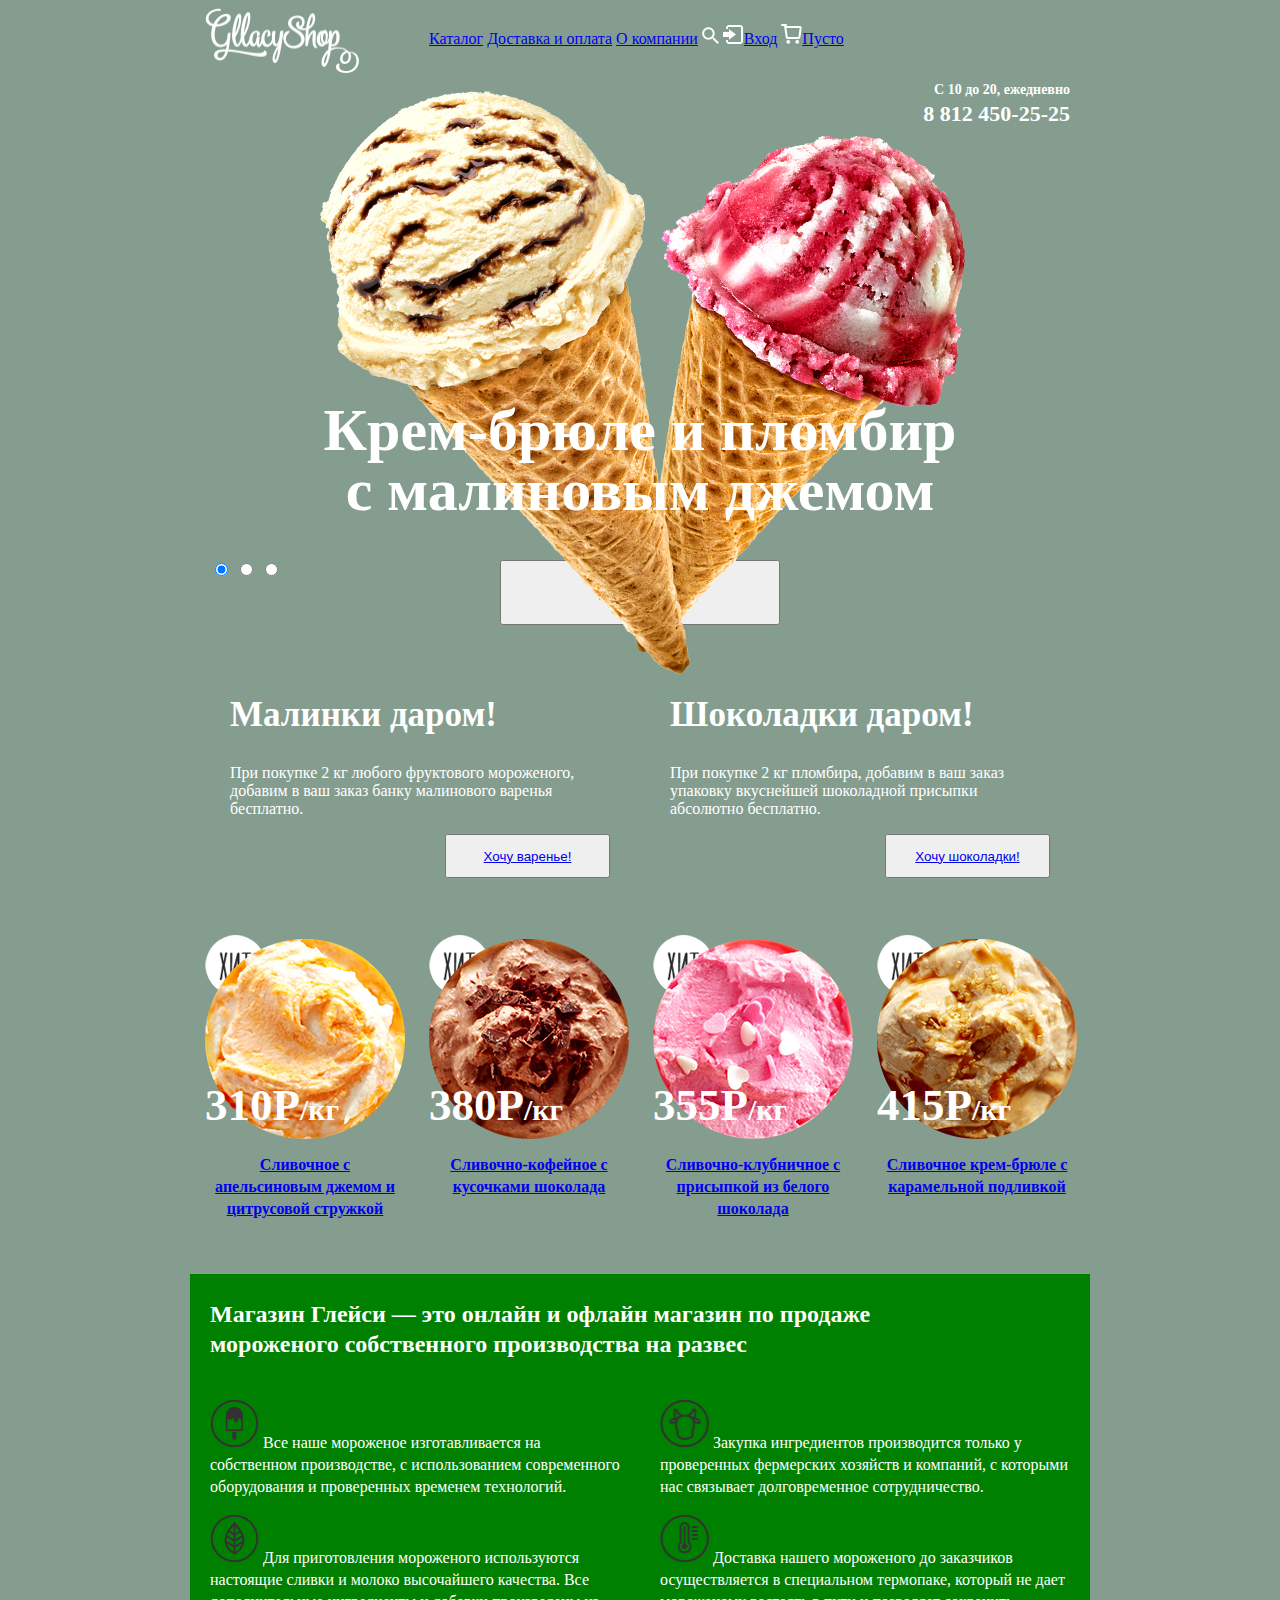
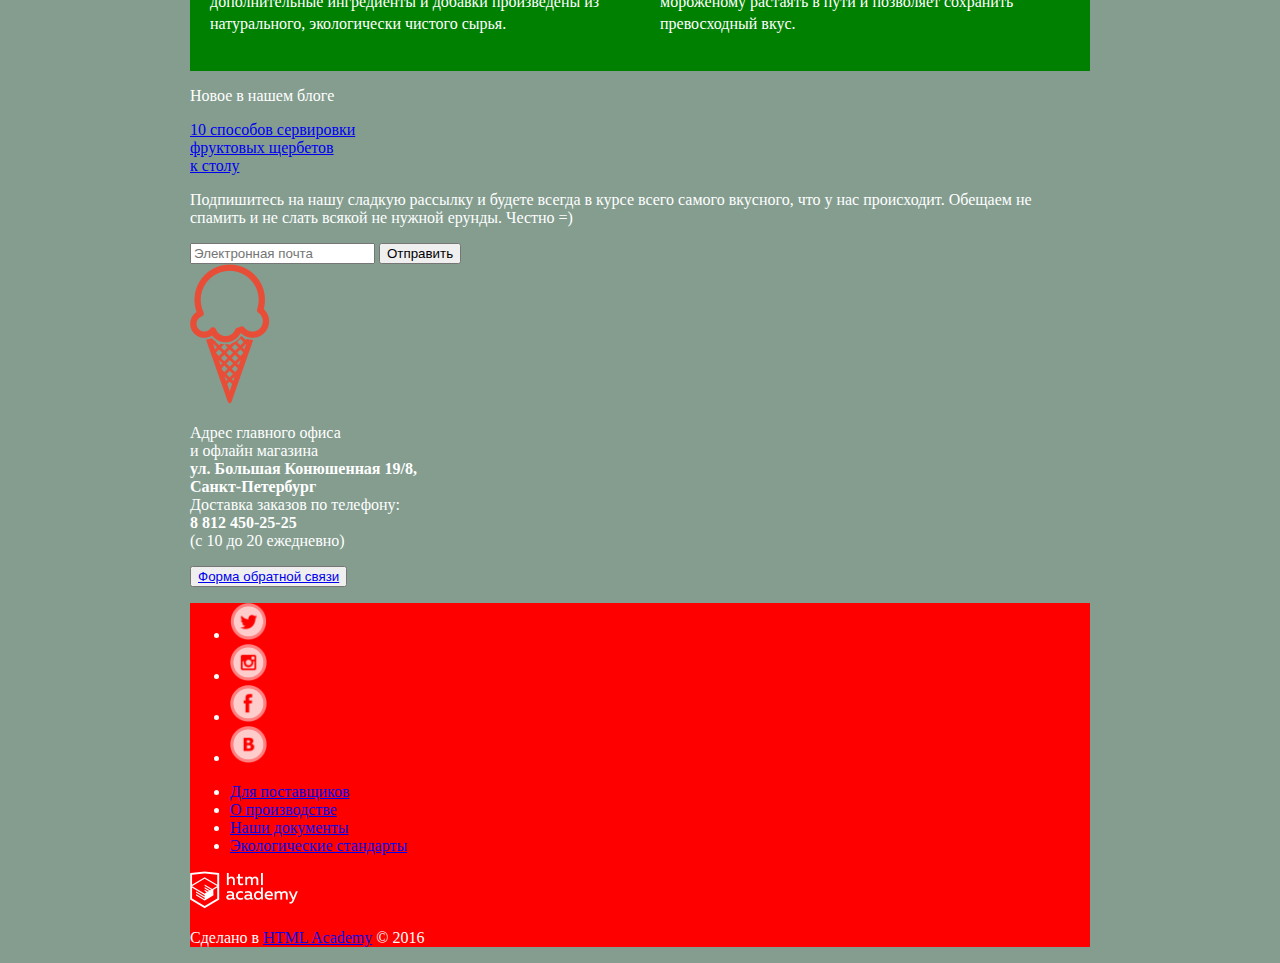
<file: index.html>
<!DOCTYPE html>
<html>
<head>
  <meta charset="utf-8">
  <link href="css/style.css" rel="stylesheet">
  <title>GllacyShop</title>
</head>
<body>
  <header class="header">
    <div class="logo">
      <img src="img\gllacy-logo.png" width="154" height="65" alt="GllacyShop">
    </div>
    <nav class="main-navigation">
      <ul>
        <li class="active">
          <a href="#">Каталог</a>
          <!--<ul>
            <li><a href="#">Новинки</a></li>
            <li><a href="#">Сливночное</a></li>
            <li><a href="#">Щербеты</a></li>
            <li><a href="#">Фруктовый лед</a></li>
            <li><a href="#">Мелорин</a></li>
          </ul>-->
        </li>
        <li><a href="#">Доставка и оплата</a></li>
        <li><a href="#">О компании</a></li>
        <li><a href="#"><img src="img\лупа.png" width="17" height="17"></a></li>
        <!--Форма поиска-->
        <li><a href="#"><img src="img\вход.png" width="21" height="19">Вход</a></li>
        <!--Форма входа-->
        <li><a href="#"><img src="img\корзина.png" width="21" height="20">Пусто</a></li>
      </ul>
    </nav>
    <div class="header-info">
      <p>С 10 до 20, ежедневно<br>
        <span>8 812 450-25-25</span></p>
    </div>
  </header>
  <main class="main">
    <div class="slider">
      <label for="slider-1">
          <img src="img\мороженки.png" width="647" height="584" alt="Крем-брюле и пломбир с малиновым джемом">
          <h1>Крем-брюле и пломбир <br> с малиновым джемом</h1>
          <div class="slider-switch">
            <input type="radio" name="slider-1" id="slider-1" checked>
            <input type="radio" name="slider-1" id="slider-2">
            <input type="radio" name="slider-1" id="slider-3">
          </div>
          <button><a href="#">Давайте оба!</a></button>
      </label>
      <!--<label for="slider-2">
            <div>
              <img src="img\Мороженки-2.png" width="1065" height="859">
              <h1>Шоколадный пломбир и лимонный сорбет</h1>
            </div>
        </label>
        <label for="slider-3">
        <div>
          <img src="img\мороженки-3.png" width="1079" height="854">
          <h1>Шоколадный пломбир и лимонныsй сорбет</h1>
        </div>
        </label>-->
    </div>
    <div class="boxes">
    <div class="box-left">
      <div class="box-content">
        <h2>Малинки даром!</h2>
        <p>При покупке 2 кг любого фруктового мороженого,
           добавим в ваш заказ банку малинового варенья бесплатно.</p>
        <button><a href="#">Хочу варенье!</a></button>
      </div>
    </div>
    <div class="box-right">
      <div class="box-content">
        <h2>Шоколадки даром!</h2>
        <p>При покупке 2 кг пломбира, добавим в ваш заказ упаковку
            вкуснейшей шоколадной присыпки абсолютно бесплатно.</p>
        <button><a href="#">Хочу шоколадки!</a></button>
      </div>
    </div>
  </div>
    <div class="catalog">
      <div class="catalog-hit-item">
        <img src="img\хит.png" width="61" height="61" alt="Хит">
        <img class="photo-item" src="img\сливочное с апельсиновым джемом.png" width="200" height="200" alt="Сливочное с апельсиновым джемом и цитрусовой стружкой">
        <p><span>310Р</span>/кг</p>
        <p class="name"><a href="#">Сливочное с апельсиновым джемом и цитрусовой стружкой</a></p>
      </div>
      <div class="catalog-hit-item">
        <img src="img\хит.png" width="61" height="61" alt="Хит">
        <img class="photo-item" src="img\сливовно-кофейное.png" width="200" height="200" alt="Сливочно-кофейное с кусочками шоколада">
        <p><span>380Р</span>/кг</p>
        <p class="name"><a href="#">Сливочно-кофейное с кусочками шоколада</a></p>
      </div>
      <div class="catalog-hit-item">
        <img src="img\хит.png" width="61" height="61" alt="Хит">
        <img class="photo-item" src="img\сливочно-клубничное.png" width="200" height="200" alt="Сливочно-клубничное с присыпкой из белого шоколада">
        <p><span>355Р</span>/кг</p>
        <p class="name"><a href="#">Сливочно-клубничное с присыпкой из белого шоколада</a></p>
      </div>
      <div class="catalog-hit-item">
        <img src="img\хит.png" width="61" height="61" alt="Хит">
        <img class="photo-item" src="img\сливочное крем-брюле.png" width="200" height="200" alt="Сливочное крем-брюле с карамельной подливкой">
        <p><span>415Р</span>/кг</p>
        <p class="name"><a href="#">Сливочное крем-брюле с карамельной подливкой</a></p>
      </div>
    </div>
    <div class="description">
      <h3>Магазин Глейси — это онлайн и офлайн магазин по продаже <br>
          мороженого собственного производства на развес</h3>
          <div class="description-left">
            <p><img src="img\иконка мороженка.png" width="49" height="49">
              Все наше мороженое изготавливается на собственном производстве,
              с использованием современного оборудования и проверенных временем
              технологий.</p>
            <p><img src="img\иконка листик.png" width="49" height="49">
              Для приготовления мороженого используются настоящие сливки
              и молоко высочайшего качества. Все дополнительные ингредиенты
              и добавки произведены из натурального, экологически чистого
              сырья.</p>
          </div>
          <div class="description-right">
            <p><img src="img\иконка корова.png" width="49" height="49">
              Закупка ингредиентов  производится только у проверенных фермерских
              хозяйств и компаний, с которыми нас связывает долговременное
              сотрудничество.</p>
            <p><img src="img\иконка градусник.png" width="49" height="49">
              Доставка нашего мороженого до заказчиков осуществляется
              в специальном термопаке, который не дает мороженому растаять
              в пути и позволяет сохранить превосходный вкус.</p>
          </div>
    </div>
    <div class="news">
      <p>Новое в нашем блоге</p>
      <a href="#">10  способов сервировки<br>
        фруктовых щербетов<br>
        к столу</a>
    </div>
    <div class="subscription">
      <p>Подпишитесь на нашу сладкую рассылку и будете всегда в курсе
        всего самого вкусного, что у нас происходит. Обещаем
        не спамить и не слать всякой не нужной ерунды. Честно =)</p>
        <form method="post">
          <input type="text" name="mail" placeholder="Электронная почта">
          <button type="submit">Отправить</button>
        </form>
    </div>
    <div class="adress">
      <div class="adress-block">
        <img src="img\иконка пин.png" width="80" height="140" alt="Мы здесь">
        <p class="sub-text">Адрес главного офиса <br>
         и офлайн магазина<br>
        <b>ул. Большая Конюшенная 19/8, <br>
          Санкт-Петербург</b><br>
        Доставка заказов по телефону:<br>
        <b>8 812 450-25-25</b><br>
        (c 10 до 20 ежедневно)</p>
        <!--У формы обратной связи всплывающее окно-->
        <button><a href="#">Форма обратной связи</a></button>
      </div>
    </div>
  </main>
  <footer>
    <div class="footer-socials">
      <ul>
        <li><a href="#"><img src="img\иконка-твитер.png" width="37" height="37" alt="Твиттер"></a></li>
        <li><a href="#"><img src="img\иконка-инстаграм.png" width="37" height="37" alt="Инстаграм"></a></li>
        <li><a href="#"><img src="img\иконка-фб.png" width="37" height="37" alt="Фэйсбук"></a></li>
        <li><a href="#"><img src="img\иконка-вк.png" width="37" height="37" alt="Вконтакте"></a></li>
      </ul>
    </div>
    <div class="footer-links">
      <ul>
        <li><a href="#">Для поставщиков</a></li>
        <li><a href="#">О производстве</a></li>
        <li><a href="#">Наши документы</a></li>
        <li><a href="#">Экологические стандарты</a></li>
      </ul>
    </div>
    <div class="copyright">
      <img src="img\лого хтмлакадемия.png" width="108" height="38" alt="HTML Academy">
      <p>Сделано в <a href="https://htmlacademy.ru">HTML Academy</a> &#169 2016</p>
    </div>
  </footer>
</body>
</html>
</file>
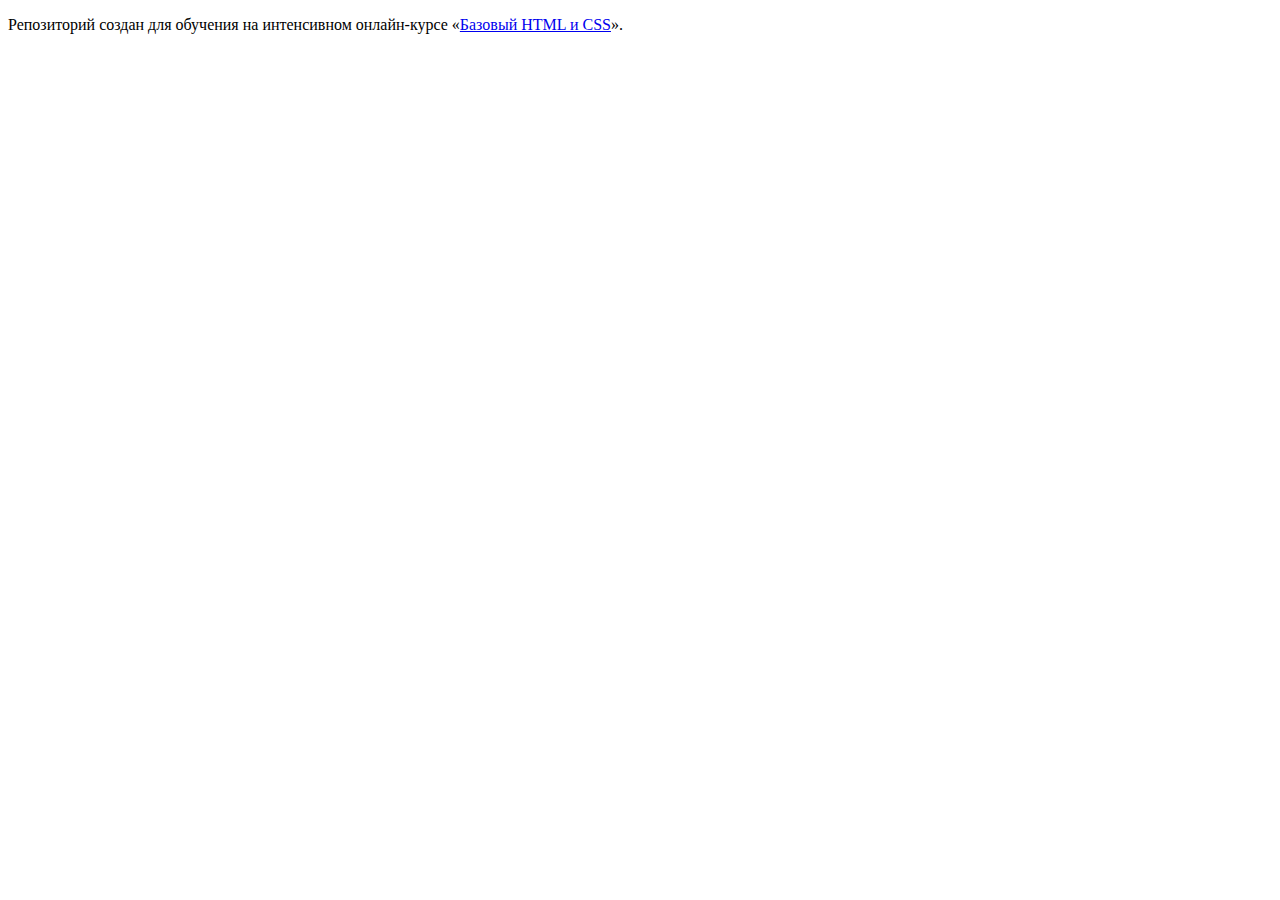
<file: master/index.html>
<!DOCTYPE html>
<html lang="ru">
  <head>
    <meta charset="utf-8">
    <title>HTML Academy: Глейси</title>
    <base href="https://htmlacademy-htmlcss.github.io/241628-gllacy/master/">
</head>
  <body>

    <p>Репозиторий создан для обучения на интенсивном онлайн‑курсе «<a href="https://htmlacademy.ru/intensive/htmlcss">Базовый HTML и CSS</a>».</p>

  </body>
</html>
</file>
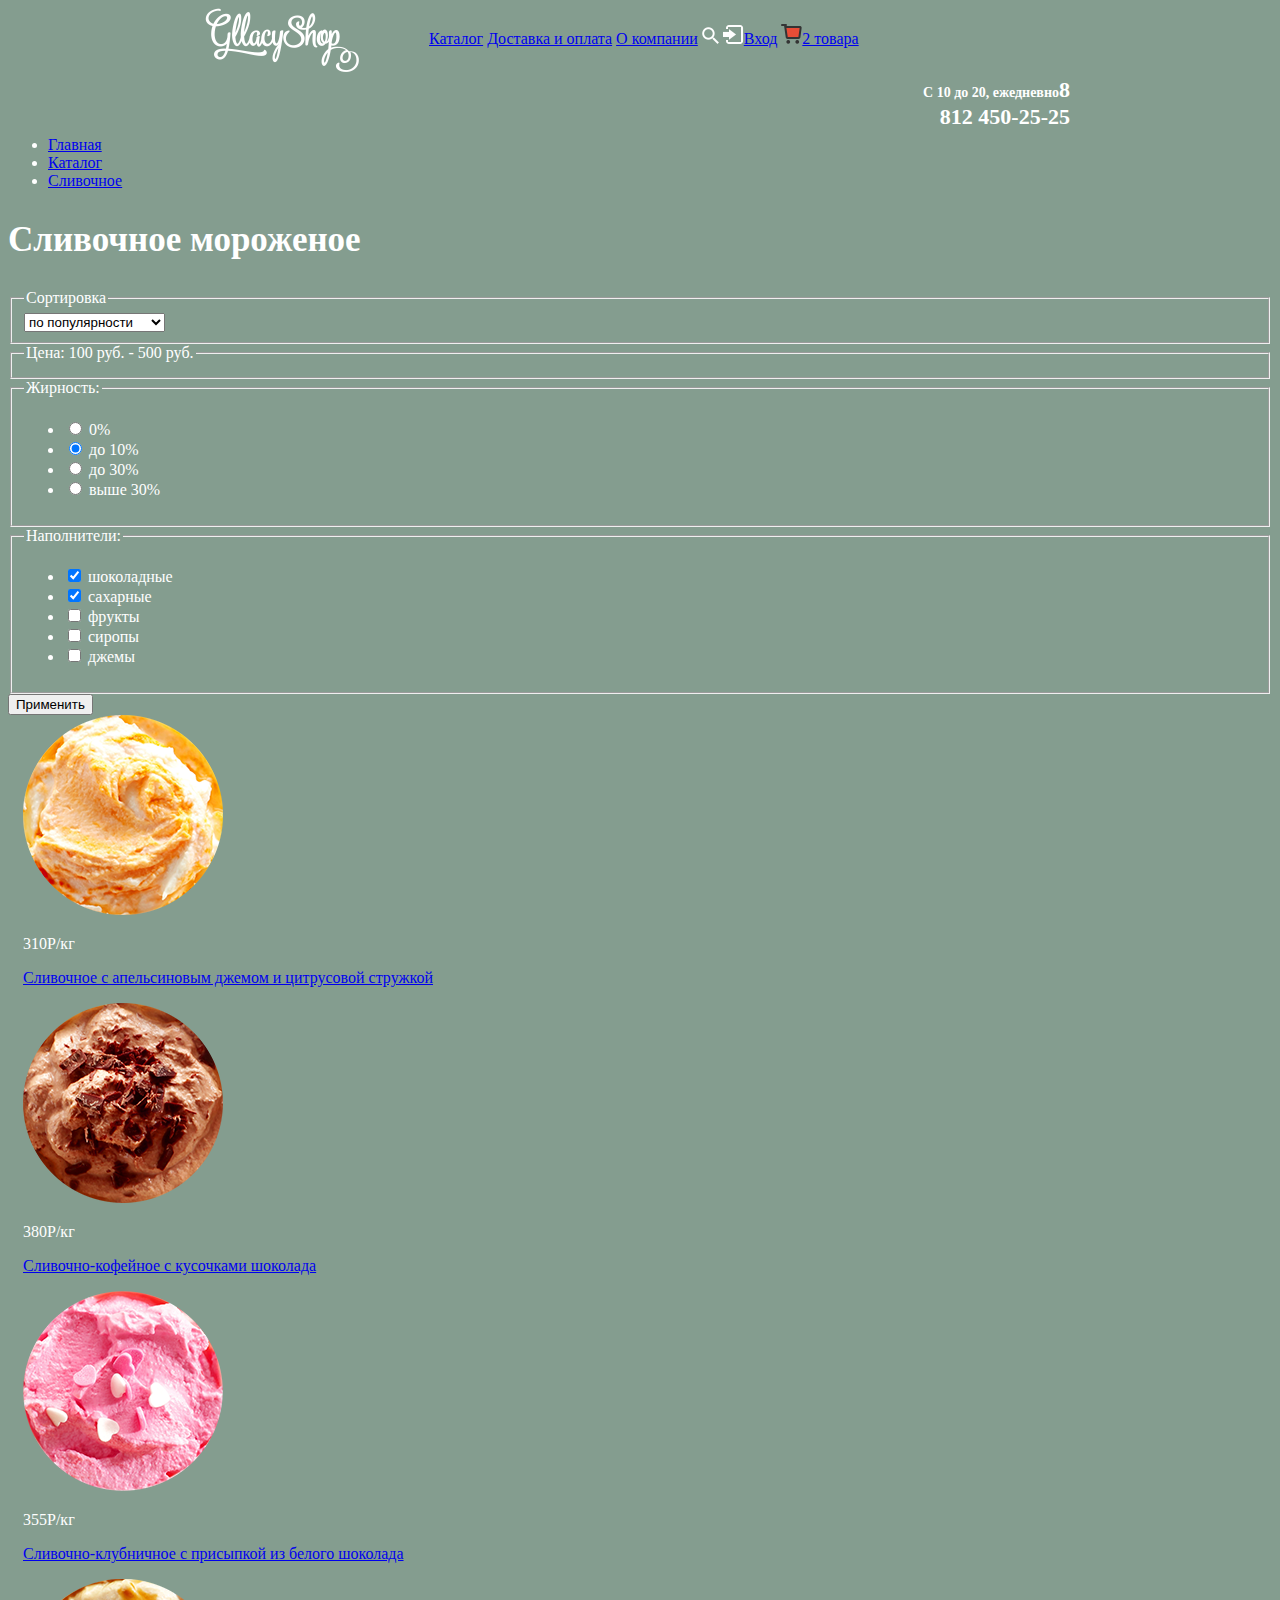
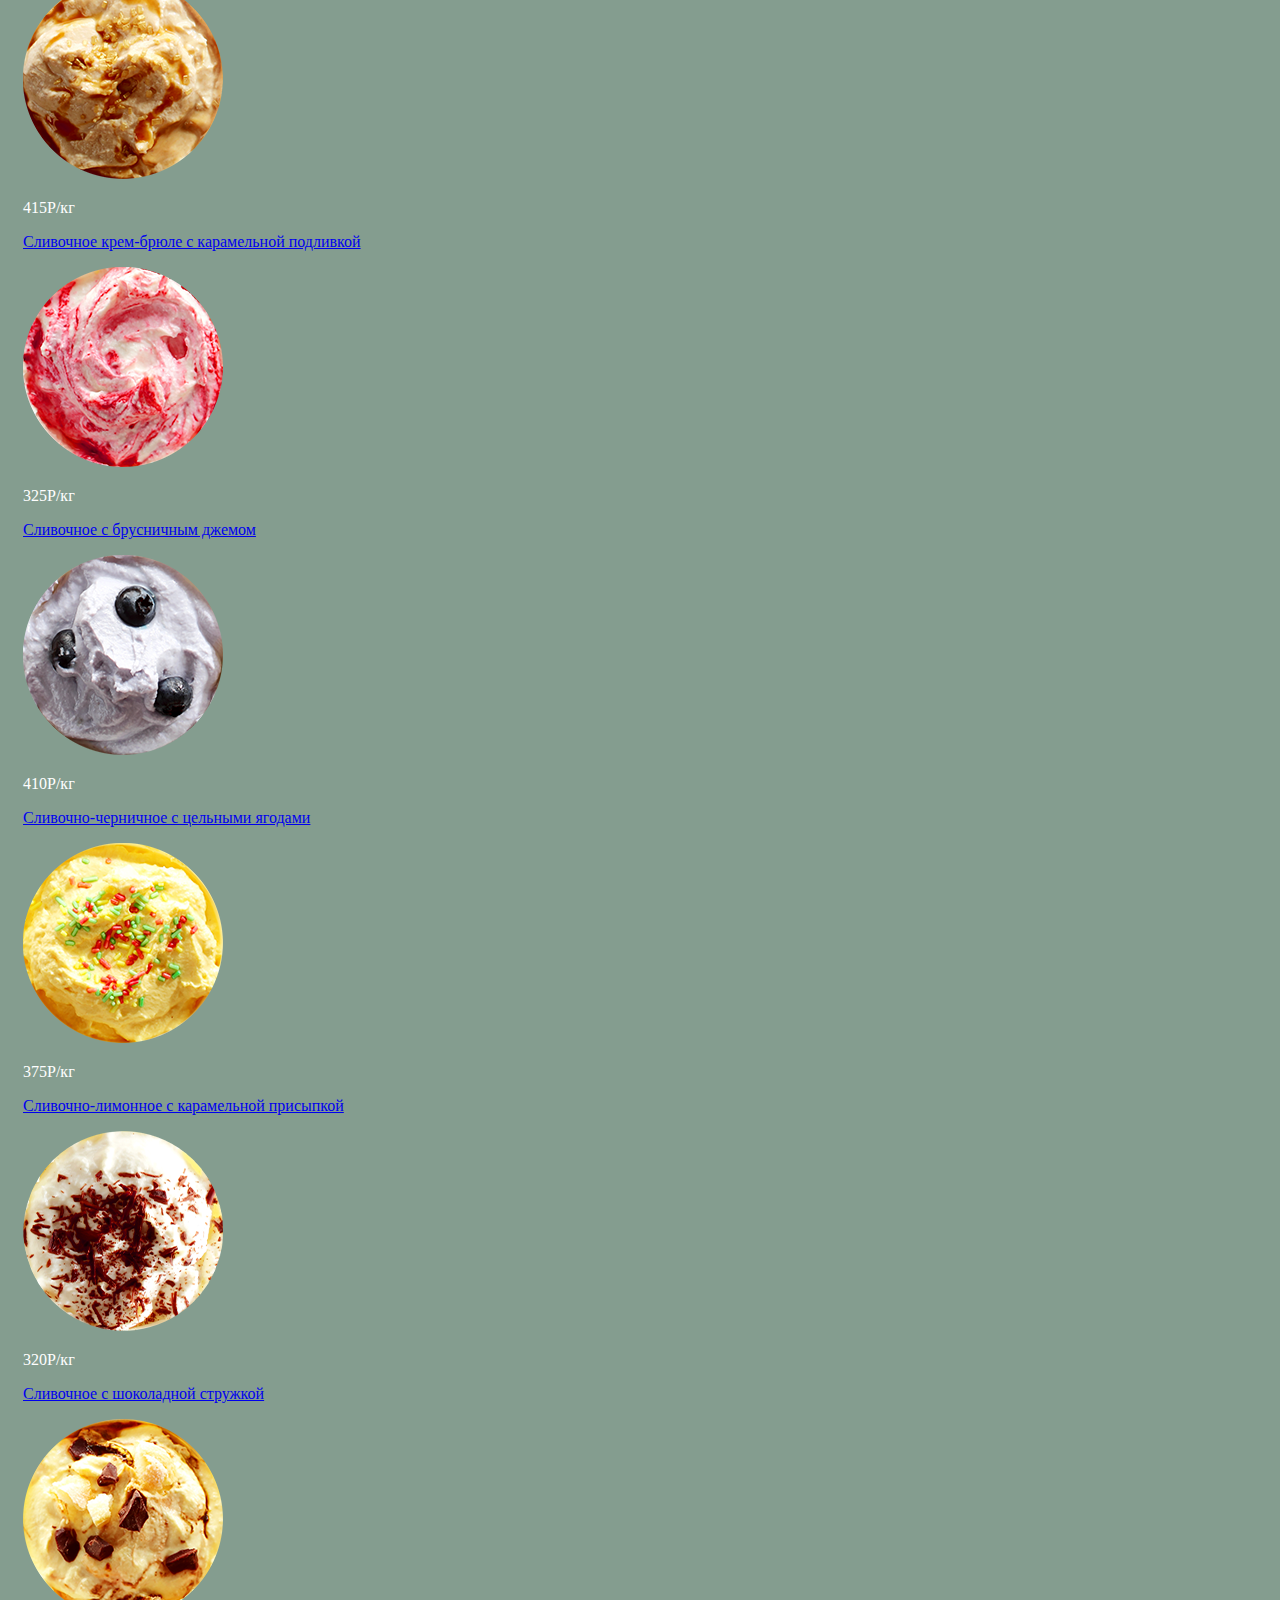
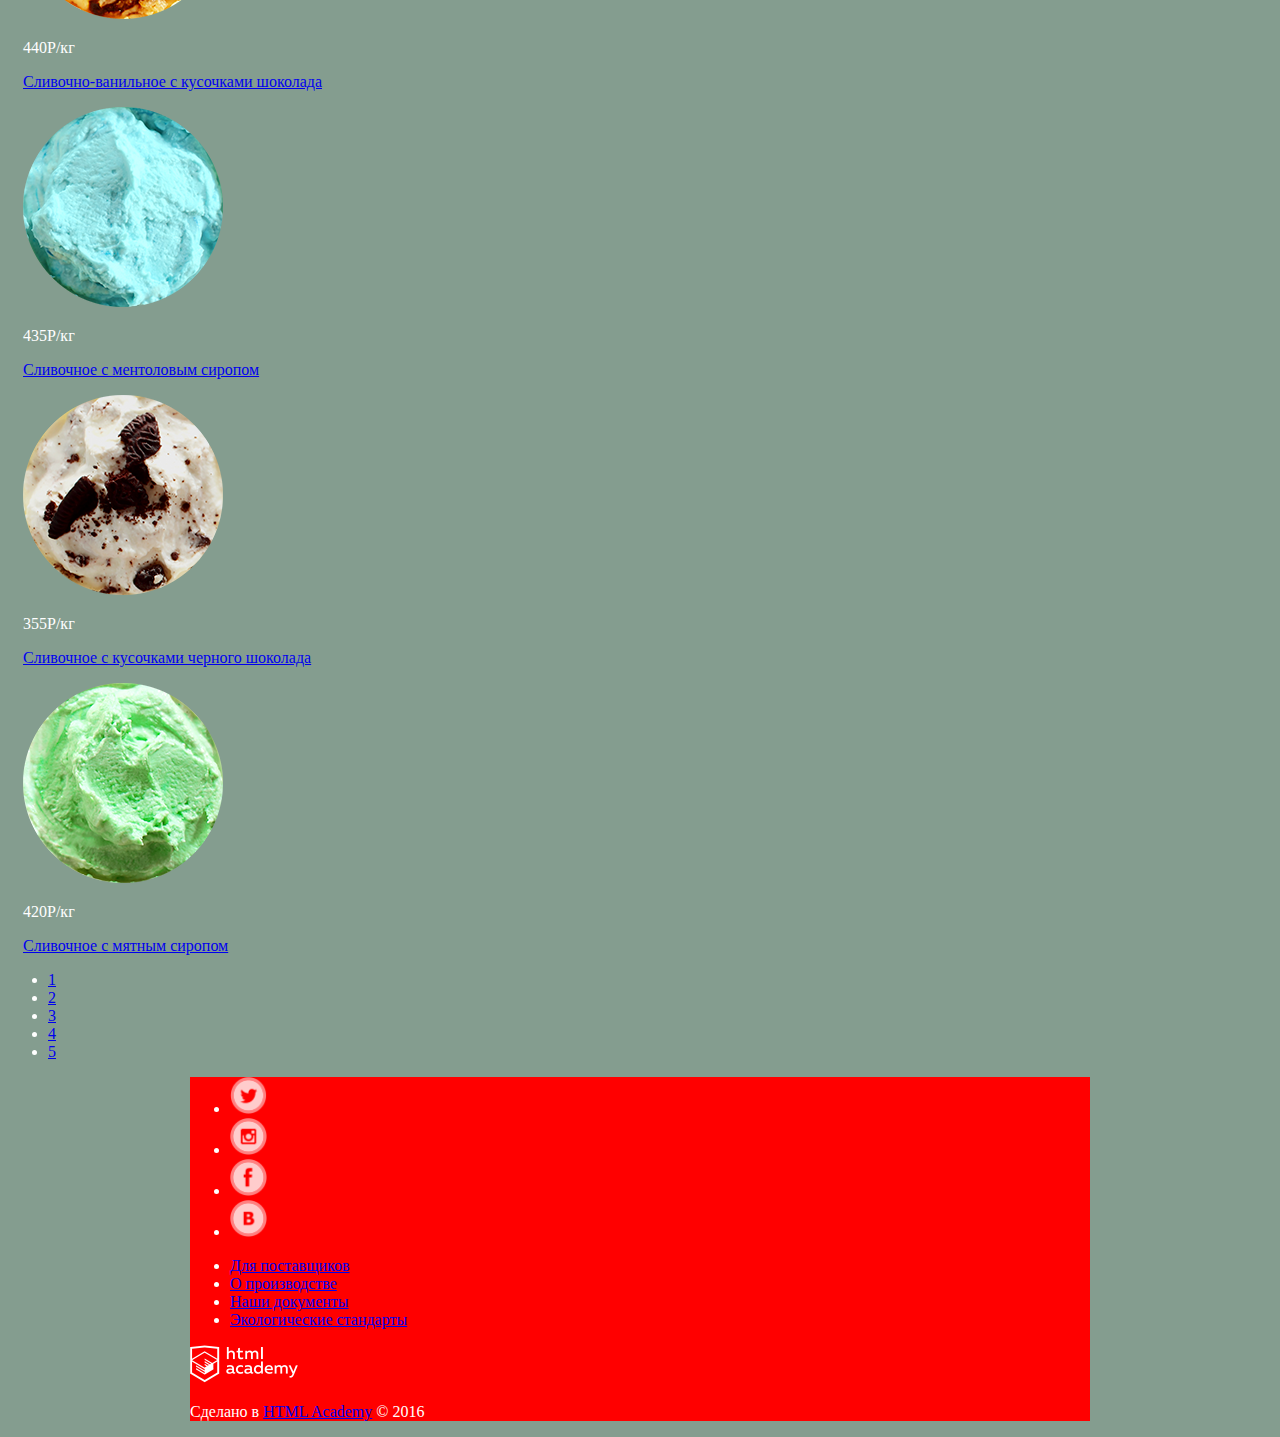
<file: catalog.html>
<!DOCTYPE html>
<html>
<head>
  <meta charset="utf-8">
  <link href="css/style.css" rel="stylesheet">
  <title>GllacyShop</title>
</head>
<body>
  <header class="header">
    <div class="logo">
      <a href="index_gllacy.html"><img src="img\gllacy-logo.png" width="154" height="64" alt="GllacyShop"></a>
    </div>
    <nav class="main-navigation">
      <ul>
        <li><a href="#">Каталог</a></li>
        <li><a href="#">Доставка и оплата</a></li>
        <li><a href="#">О компании</a></li>
        <li><a href="#"><img src="img\лупа.png" width="17" height="17"></a></li>
        <li><a href="#"><img src="img\вход.png" width="21" height="19">Вход</a></li>
        <li><a href="#"><img src="img\иконка корзина с товаром.png" width="21" height="20">2 товара</a></li>
        <!--Товары в корзине-->
      </ul>
    </nav>
    <div class="header-info">
      <p>С 10 до 20, ежедневно<span>8 812 450-25-25</span></p>
    </div>
  </header>
  <main>
    <div class="breadcrumbs">
      <ul>
        <li><a href="index_gllacy.html">Главная</a></li>
        <li><a href="#">Каталог</a></li>
        <li><a href="#">Сливочное</a></li>
      </ul>
    </div>
    <h2>Сливочное мороженое</h2>
    <div class="filter-1">
      <form id="filter-form">
        <label>
          <fieldset>
            <legend>Сортировка</legend>
            <select name="sort-name">
              <option value="По популярности">по популярности</option>
              <option value="Сначала недорогие">сначала недорогие</option>
              <option value="Сначала дорогие">сначала дорогие</option>
              <option value="По жирности">по жирности</option>
            </select>
          </fieldset>
        </label>
      </form>
    </div>
    <div class="filter-2">
      <form id="filter-form">
        <label>
          <fieldset>
            <legend>Цена: 100 руб. - 500 руб.</legend>
          </fieldset>
        </label>
      </form>
    </div>
    <div class="filter-3">
      <form id="filter-form">
        <label>
          <fieldset>
            <legend>Жирность:</legend>
              <ul class="fatness">
                <li>
                  <input type="radio" name="fatness" value="0%" id="0">
                  <label for="0">0%</label>
                </li>
                <li>
                  <input type="radio" name="fatness" value="10%" id="10" checked>
                  <label for="10">до 10%</label>
                </li>
                <li>
                  <input type="radio" name="fatness" value="30%" id="30">
                  <label for="30">до 30%</label>
                </li>
                <li>
                  <input type="radio" name="fatness" value="40%" id="40">
                  <label for="40">выше 30%</label>
                </li>
              </ul>
          </fieldset>
        </label>
      </form>
    </div>
    <div class="filter-4">
      <form id="filter-form">
        <label>
          <fieldset>
            <legend>Наполнители:</legend>
              <ul class="fillers">
                <li>
                  <input type="checkbox" id="chocolate" checked>
                  <label for="chocolate">шоколадные</label>
                </li>
                <li>
                  <input type="checkbox" id="sugar" checked>
                  <label for="sugar">сахарные</label>
                </li>
                <li>
                  <input type="checkbox" id="fruit">
                  <label for="fruit">фрукты</label>
                </li>
                <li>
                  <input type="checkbox" id="sirup">
                  <label for="sirup">сиропы</label>
                </li>
                <li>
                  <input type="checkbox" id="jam">
                  <label for="jam">джемы</label>
                </li>
              </ul>
          </fieldset>
        </label>
      </form>
    </div>
    <div class="button">
      <button type="submit" form="filter-form">Применить</button>
    </div>
    <div class="catalog">
      <div class="catalog-item">
        <img src="img\сливочное с апельсиновым джемом.png" width="200" height="200" alt="Сливочное с апельсиновым джемом и цитрусовой стружкой">
        <p><span>310Р</span>/кг</p>
        <p class="name"><a href="#">Сливочное с апельсиновым джемом и цитрусовой стружкой</a></p>
      </div>
      <div class="catalog-item">
        <img src="img\сливовно-кофейное.png" width="200" height="200" alt="Сливочно-кофейное с кусочками шоколада">
        <p><span>380Р</span>/кг</p>
        <p class="name"><a href="#">Сливочно-кофейное с кусочками шоколада</a></p>
      </div>
      <div class="catalog-item">
        <img src="img\сливочно-клубничное.png" width="200" height="200" alt="Сливочно-клубничное с присыпкой из белого шоколада">
        <p><span>355Р</span>/кг</p>
        <p class="name"><a href="#">Сливочно-клубничное с присыпкой из белого шоколада</a></p>
      </div>
      <div class="catalog-item">
        <img src="img\сливочное крем-брюле.png" width="200" height="200" alt="Сливочное крем-брюле с карамельной подливкой">
        <p><span>415Р</span>/кг</p>
        <p class="name"><a href="#">Сливочное крем-брюле с карамельной подливкой</a></p>
      </div>
      <div class="catalog-item">
        <img src="img\сливочное с брусничным джемом.png" width="200" height="200" alt="Сливочное с брусничным джемом">
        <p><span>325Р</span>/кг</p>
        <p class="name"><a href="#">Сливочное с брусничным джемом</a></p>
      </div>
      <div class="catalog-item">
        <img src="img\сливочно-черничное с цельными ягодами.png" width="200" height="200" alt="Сливочно-черничное с цельными ягодами">
        <p><span>410Р</span>/кг</p>
        <p class="name"><a href="#">Сливочно-черничное с цельными ягодами</a></p>
      </div>
      <div class="catalog-item">
        <img src="img\сливочно-лимонное с карамельной присыпкой.png" width="200" height="200" alt="Сливочно-лимонное с карамельной присыпкой">
        <p><span>375Р</span>/кг</p>
        <p class="name"><a href="#">Сливочно-лимонное с карамельной присыпкой</a></p>
      </div>
      <div class="catalog-item">
        <img src="img\сливочное с шоколадной стружкой.png" width="200" height="200" alt="Сливочное с шоколадной стружкой">
        <p><span>320Р</span>/кг</p>
        <p class="name"><a href="#">Сливочное с шоколадной стружкой</a></p>
      </div>
      <div class="catalog-item">
        <img src="img\сливочно-ванильное с кусочками шоколада.png" width="200" height="200" alt="Сливочно-ванильное с кусочками шоколада">
        <p><span>440Р</span>/кг</p>
        <p class="name"><a href="#">Сливочно-ванильное с кусочками шоколада</a></p>
      </div>
      <div class="catalog-item">
        <img src="img\сливочное с ментоловым сиропом.png" width="200" height="200" alt="Сливочное с ментоловым сиропом">
        <p><span>435Р</span>/кг</p>
        <p class="name"><a href="#">Сливочное с ментоловым сиропом</a></p>
      </div>
      <div class="catalog-item">
        <img src="img\сливочное с кусочками черного шоколада.png" width="200" height="200" alt="Сливочное с кусочками черного шоколада">
        <p><span>355Р</span>/кг</p>
        <p class="name"><a href="#">Сливочное с кусочками черного шоколада</a></p>
      </div>
      <div class="catalog-item">
        <img src="img\сливочное с мятным сиропом.png" width="200" height="200" alt="Сливочное с мятным сиропом">
        <p><span>420Р</span>/кг</p>
        <p class="name"><a href="#">Сливочное с мятным сиропом</a></p>
      </div>
    </div>
    <div class="pagination">
      <ul>
        <li><a href="#">1</a></li>
        <li><a href="#">2</a></li>
        <li><a href="#">3</a></li>
        <li><a href="#">4</a></li>
        <li><a href="#">5</a></li>
      </ul>
    </div>
  </main>
  <footer>
    <div class="footer-socials">
      <ul>
        <li><a href="#"><img src="img\иконка-твитер.png" width="37" height="37" alt="Твиттер"></a></li>
        <li><a href="#"><img src="img\иконка-инстаграм.png" width="37" height="37" alt="Инстаграм"></a></li>
        <li><a href="#"><img src="img\иконка-фб.png" width="37" height="37" alt="Фэйсбук"></a></li>
        <li><a href="#"><img src="img\иконка-вк.png" width="37" height="37" alt="Вконтакте"></a></li>
      </ul>
    </div>
    <div class="footer-links">
      <ul>
        <li><a href="#">Для поставщиков</a></li>
        <li><a href="#">О производстве</a></li>
        <li><a href="#">Наши документы</a></li>
        <li><a href="#">Экологические стандарты</a></li>
      </ul>
    </div>
    <div class="copyright">
      <img src="img\лого хтмлакадемия.png" width="108" height="38" alt="HTML Academy">
      <p>Сделано в <a href="https://htmlacademy.ru">HTML Academy</a> &#169 2016</p>
    </div>
  </footer>
</body>
</html>
</file>
<file: css/style.css>
body {
  font-size: 16px;
  line-height: 18px;
  color: white;
  font-weight: normal;
  font-family: 'roboto';
  background-color: #849d8f
}

h1 {
  font-size: 60px;
  line-height: 60px;
  color: white;
  font-weight: bold;
  font-family: 'roboto';
  text-align: center;
  margin-top: -279px;
}

h2 {
  font-size: 35px;
  line-height: 41px;
  color: white;
  font-weight: bold;
  font-family: 'roboto';
}

.header {
  height: 112px;
  width: 900px;
  margin: 0 auto;
  /*background: red;*/
}

.logo {
  width: 154px;
  float: left;
  padding-left: 15px;
  padding-right: 30px;
}

.main-navigation {
  float: right;
  padding-right: 20px;
  width: 681px;
}

.main-navigation li {
  display: inline;
}

.header-info {
  float: right;
  width: 170px;
  height: 41px;
  margin-right: 20px;
  font-weight: bold;
  text-align: right;
  line-height: 24px;
}

.header-info p {
  font-size: 14px;
}

.header-info p span {
  font-size: 22px;
}

.main {
  width: 900px;
  margin: 0 auto;
/*  background: green;*/
}

.slider img {
    margin-top: -29px;
    margin-left: 129px;
}

.slider .slider-switch {
  float: left;
  width: 80px;
  height: 65px;
  margin-left: 20px;
}

.slider button {
  float: left;
  width: 280px;
  height: 65px;
  margin-left: 210px;
  margin-right: 210px;
}

.boxes {
  height: 230px;
  clear: both;
/*  background-color: red;*/
  padding-top: 40px;
  padding-bottom: 40px;
}

.box-left {
  float: left;
  width: 420px;
  height: 230px;
  /*background-color: grey;*/
  padding-left: 20px;
  padding-right: 20px;
  padding-bottom: 24px;
  margin-left: 20px;
  margin-right: 20px;
  box-sizing: border-box;
}

.box-right {
  float: left;
  width: 420px;
  height: 230px;
  /*background-color: grey;*/
  padding-left: 20px;
  padding-right: 20px;
  padding-bottom: 24px;
  margin-right: 20px;
  box-sizing: border-box;
}

.box-left button {
  float: right;
  width: 165px;
  height: 44px;
}

.box-right button {
  float: right;
  width: 165px;
  height: 44px;
}

.catalog {
  padding-left: 15px;
}

.catalog-hit-item {
  display: inline-block;
  vertical-align: top;
  /*background-color: black;*/
}

.catalog-hit-item {
  width: 200px;
  min-height: 315px;
  margin-right: 20px;
  box-sizing: content-box;
}

.catalog-hit-item:last-child {
  margin-right: 0;
}

.catalog-hit-item .photo-item {
  margin-top: -61px;
}

.catalog-hit-item p {
  width: inherit;
  display: block;
  font-size: 30px;
  font-weight: bold;
  margin-top: -47px;
}

.catalog-hit-item .name {
  display: block;
  margin-top: 35px;
  font-size: 16px;
  font-weight: bold;
  line-height: 22px;
  text-align: center;
}

.catalog-hit-item p span {
  font-size: 45px;
  font-weight: bold;
}

/* не могу понять, что с блоком не так, как все уместить в блок дискрипшн */

.description {
  width: 860px;
  height: 372px;
  padding-left: 20px;
  padding-right: 20px;
  padding-bottom: 25px;
  background-color: green;
  clear: both;
}

.description .description-left {
  float: left;
  width: 410px;
  margin-top: 0px;
}

.description .description-right {
  float: right;;
  width: 410px;
}

.description p {
  font-size: 16px;
  line-height: 22px;
}

h3 {
  font-size: 24px;
  line-height: 30px;
  padding-top: 25px;
  padding-bottom: 0px;
}



footer {
  width: 900px;
  margin: 0 auto;
  background: red;
}
</file>
